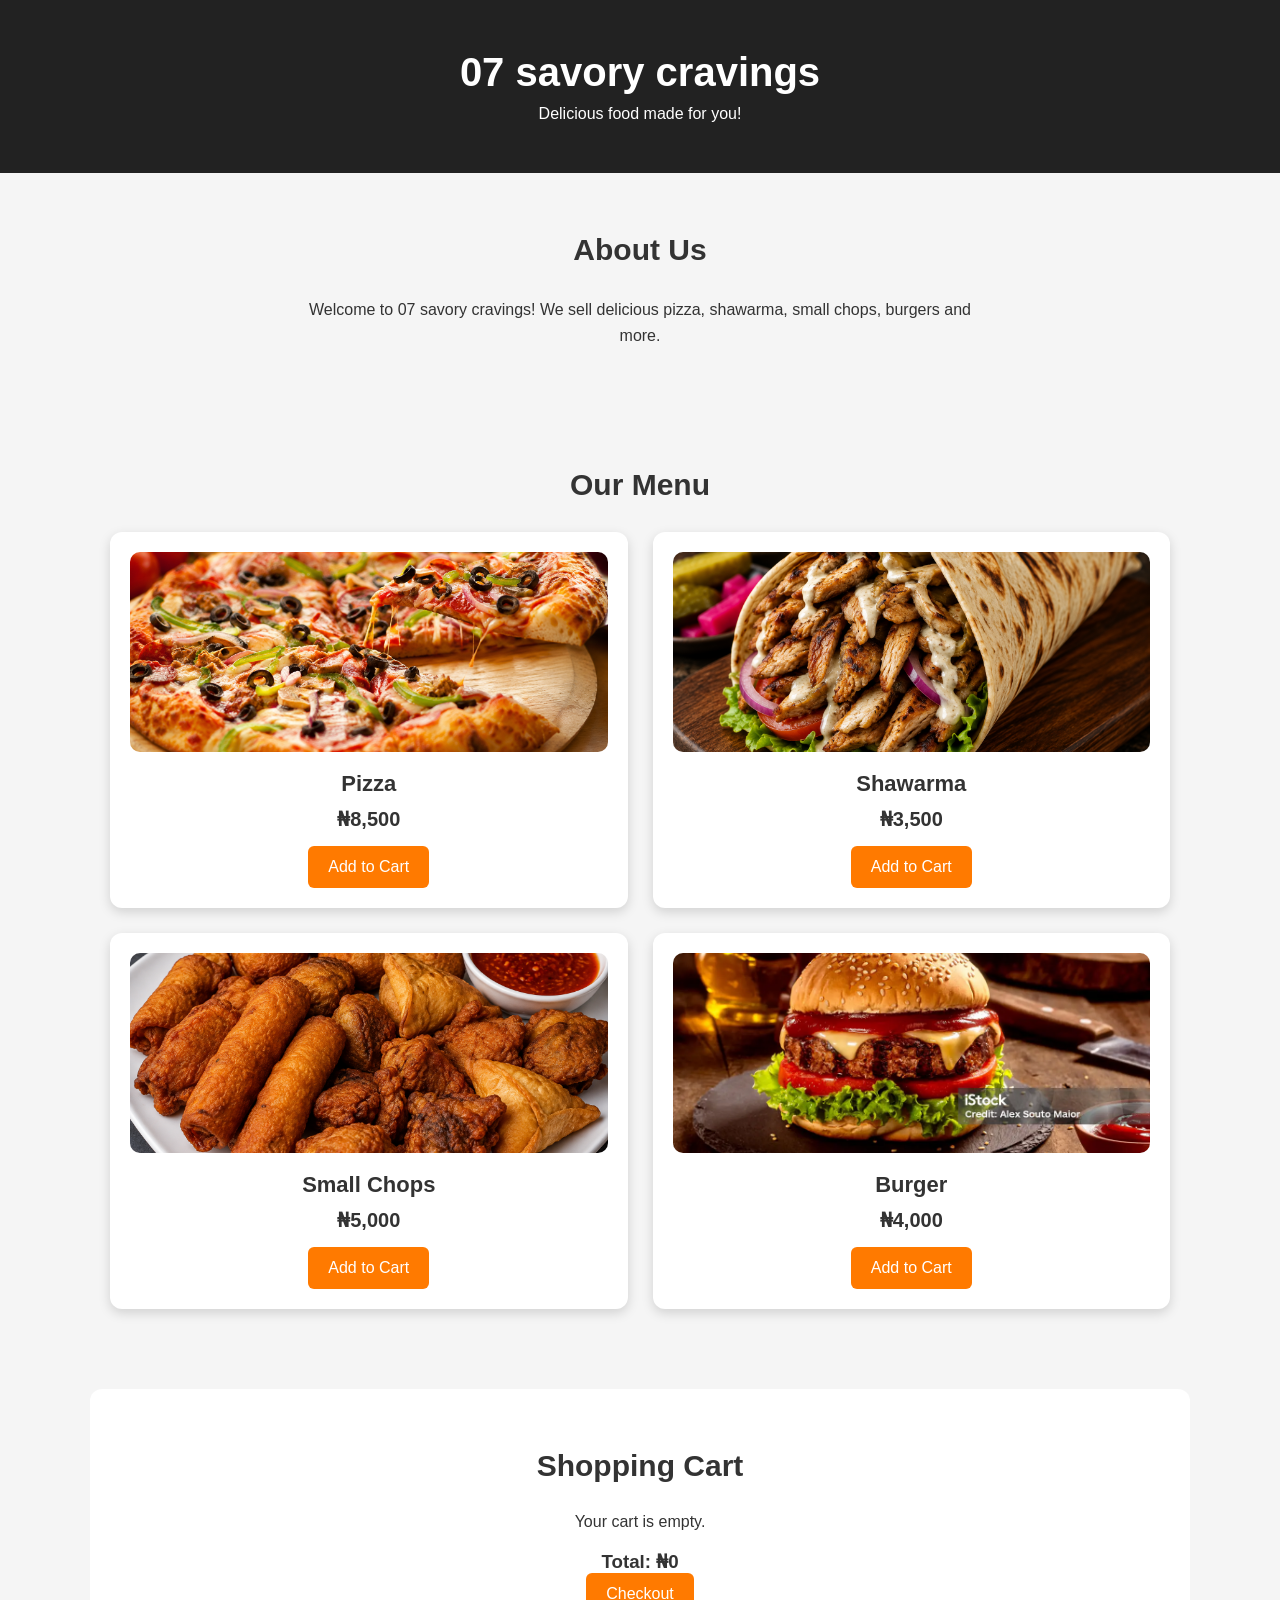
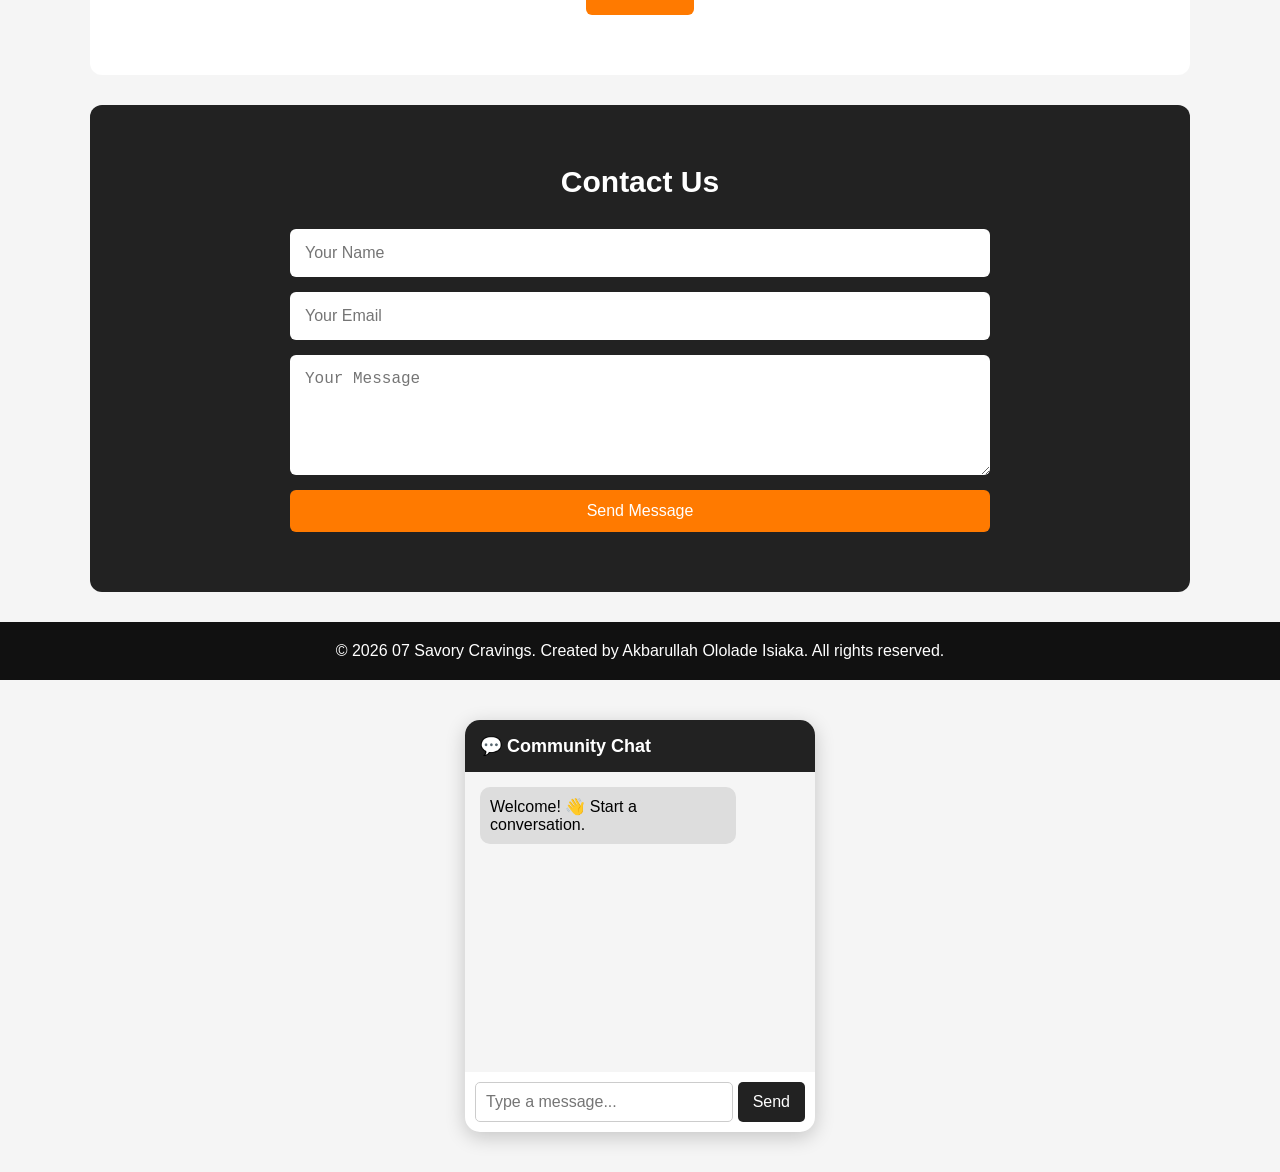
<file: index.html>
<!DOCTYPE html>
<html lang="en">
<head>
    <meta name="google-site-verification" content=""v0X10Jd5QyCQ4RHZkGVqy8wvBn45vQQ2xee3c-aDalw"">
    <meta charset="UTF-8">
    <meta name="viewport" content="width=device-width, initial-scale=1.0">

    <title>07 Savory Cravings | Created by Akbarullah Ololade Isiaka</title>

    <meta name="description" content="07 Savory Cravings is an online food ordering website created by Akbarullah Ololade Isiaka. Explore our menu and order delicious meals online.">

    <meta name="author" content="Akbarullah Ololade Isiaka">

    <link rel="stylesheet" href="style.css">
</head>

<head>
    <meta name="google-site-verification" content="YOUR_CODE_HERE">
    <title>07 Savory Cravings</title>
</head>

<body>

    <!-- HEADER -->
    <header>
        <h1>07 savory cravings</h1>
        <p>Delicious food made for you!</p>
    </header>


    <!-- ABOUT -->
    <section id="about">
        <h2>About Us</h2>
        <p>
            Welcome to 07 savory cravings! We sell delicious pizza,
            shawarma, small chops, burgers and more.
        </p>
    </section>


    <!-- MENU -->
    <section id="menu">
        <h2>Our Menu</h2>

        <div class="products">

            <!-- PIZZA -->
            <div class="card">
                <img src="images/pizza.jpg" alt="Pizza">
                <h3>Pizza</h3>
                <p class="price">₦8,500</p>
                <button onclick="addToCart('Pizza', 8500)">
          Add to Cart
                </button>
            </div>


            <!-- SHAWARMA -->
            <div class="card">
                <img src="images/shawarma.jpg" alt="Shawarma">
                <h3>Shawarma</h3>
                <p class="price">₦3,500</p>
                <button onclick="addToCart('Shawarma', 3500)">
                    Add to Cart
                </button>
            </div>


            <!-- SMALL CHOPS -->
            <div class="card">
                <img src="images/smallchops.jpg" alt="Small Chops">
                <h3>Small Chops</h3>
                <p class="price">₦5,000</p>
                <button onclick="addToCart('Small Chops', 5000)">
                    Add to Cart
                </button>
            </div>


            <!-- BURGER -->
            <div class="card">
                <img src="images/burger.jpg" alt="Burger">
                <h3>Burger</h3>
                <p class="price">₦4,000</p>
                <button onclick="addToCart('Burger', 4000)">
                    Add to Cart
                </button>
            </div>

        </div>
    </section>


    <!-- SHOPPING CART -->
    <section id="cart">
        <h2>Shopping Cart</h2>

        <div id="cart-items">
            <p>Your cart is empty.</p>
        </div>

        <h3>
            Total: ₦<span id="total">0</span>
        </h3>

        <button onclick="checkout()">Checkout</button>
    </section>


    <!-- CONTACT -->
    <section id="contact">
        <h2>Contact Us</h2>

        <form>
            <input type="text" placeholder="Your Name">

            <input type="email" placeholder="Your Email">

            <textarea placeholder="Your Message"></textarea>

            <button type="submit">Send Message</button>
        </form>
    </section>


    <!-- FOOTER -->
    <footer>
        <p>© 2026 07 Savory Cravings. Created by Akbarullah Ololade Isiaka. All rights reserved.</p>
    </footer>


    <script src="script.js"></script>
<!-- CHAT BOX -->
<div class="chat-container">
    <div class="chat-header">
        💬 Community Chat
    </div>

    <div class="chat-messages" id="chatMessages">
        <div class="message bot-message">
            Welcome! 👋 Start a conversation.
        </div>
    </div>

    <div class="chat-input">
        <input 
            type="text" 
            id="messageInput" 
            placeholder="Type a message..."
        >

        <button onclick="sendMessage()">Send</button>
    </div>
</div>

<script src="script.js"></script>
</body>
</html>
</file>
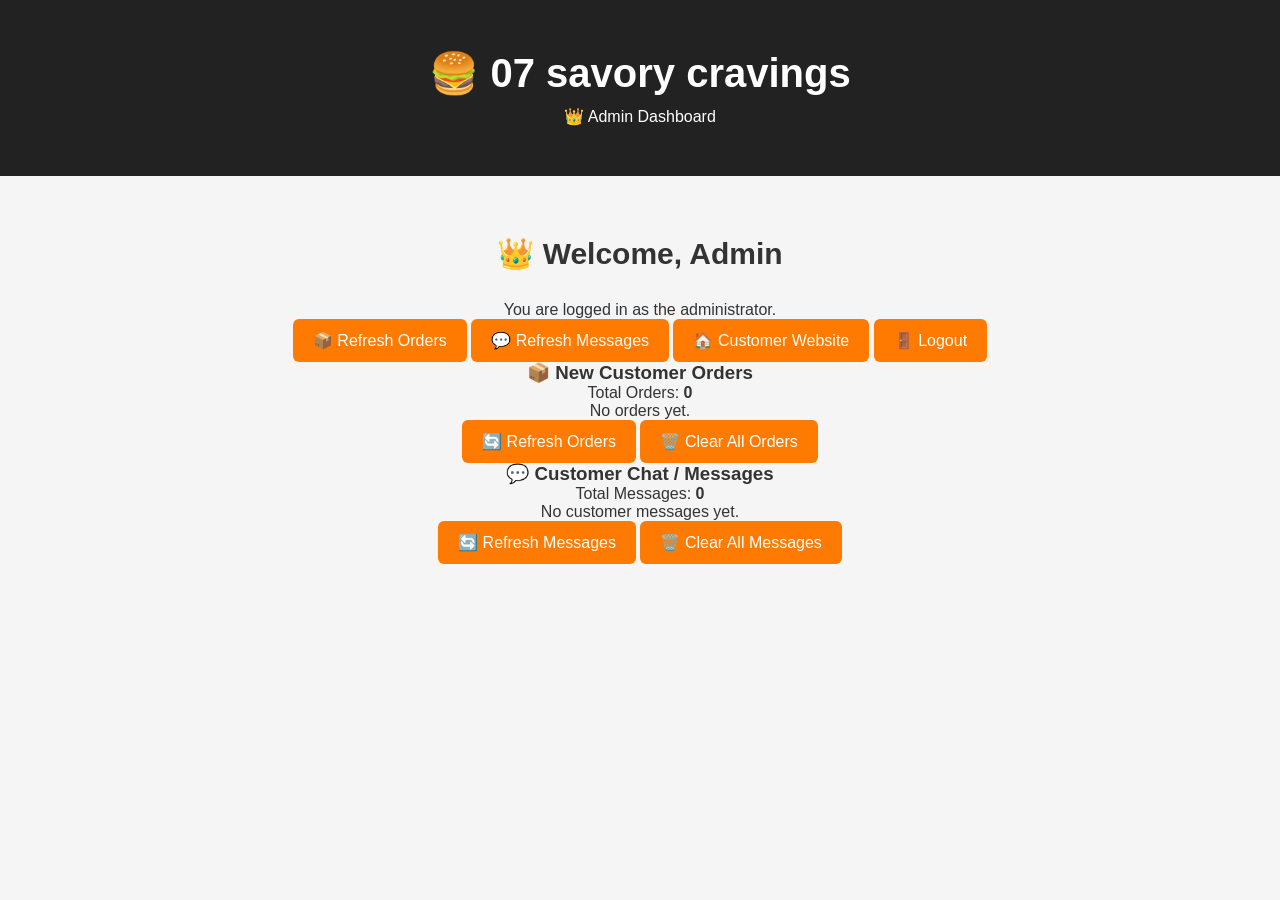
<file: admin-dashboard.html>
<!DOCTYPE html>
<html lang="en">

<head>

    <meta charset="UTF-8">

    <meta name="viewport" content="width=device-width, initial-scale=1.0">

    <title>Admin Dashboard - 07 savory cravings</title>

    <link rel="stylesheet" href="style.css">

</head>


<body onload="startAdminDashboard()">


<header>

    <h1>🍔 07 savory cravings</h1>

    <p>👑 Admin Dashboard</p>

</header>


<section class="admin-panel">

    <h2>👑 Welcome, Admin</h2>

    <p>
        You are logged in as the administrator.
    </p>


    <!-- DASHBOARD STATS -->

    <div class="admin-buttons">

        <button onclick="loadAdminOrders()">
            📦 Refresh Orders
        </button>

        <button onclick="loadAdminMessages()">
            💬 Refresh Messages
        </button>

        <button onclick="window.location.href='index.html'">
            🏠 Customer Website
        </button>

        <button onclick="adminLogout()">
            🚪 Logout
        </button>

    </div>


    <!-- NEW ORDERS -->

    <div class="admin-section">

        <h3>
            📦 New Customer Orders
        </h3>

        <p>
            Total Orders:
            <strong id="orderCount">0</strong>
        </p>


        <div id="adminOrders">

            <p>
                No orders yet.
            </p>

        </div>


        <button onclick="loadAdminOrders()">
            🔄 Refresh Orders
        </button>

        <button onclick="clearOrders()">
            🗑️ Clear All Orders
        </button>

    </div>


    <!-- CUSTOMER MESSAGES -->

    <div class="admin-section">

        <h3>
            💬 Customer Chat / Messages
        </h3>

        <p>
            Total Messages:
            <strong id="messageCount">0</strong>
        </p>


        <div id="adminMessages">

            <p>
                No customer messages yet.
            </p>

        </div>


        <button onclick="loadAdminMessages()">
            🔄 Refresh Messages
        </button>

        <button onclick="clearMessages()">
            🗑️ Clear All Messages
        </button>

    </div>


</section>


<script src="script.js"></script>


<script>

function startAdminDashboard() {

    checkAdminLogin();

    loadAdminOrders();

    loadAdminMessages();

}


</script>


</body>

</html>
</file>
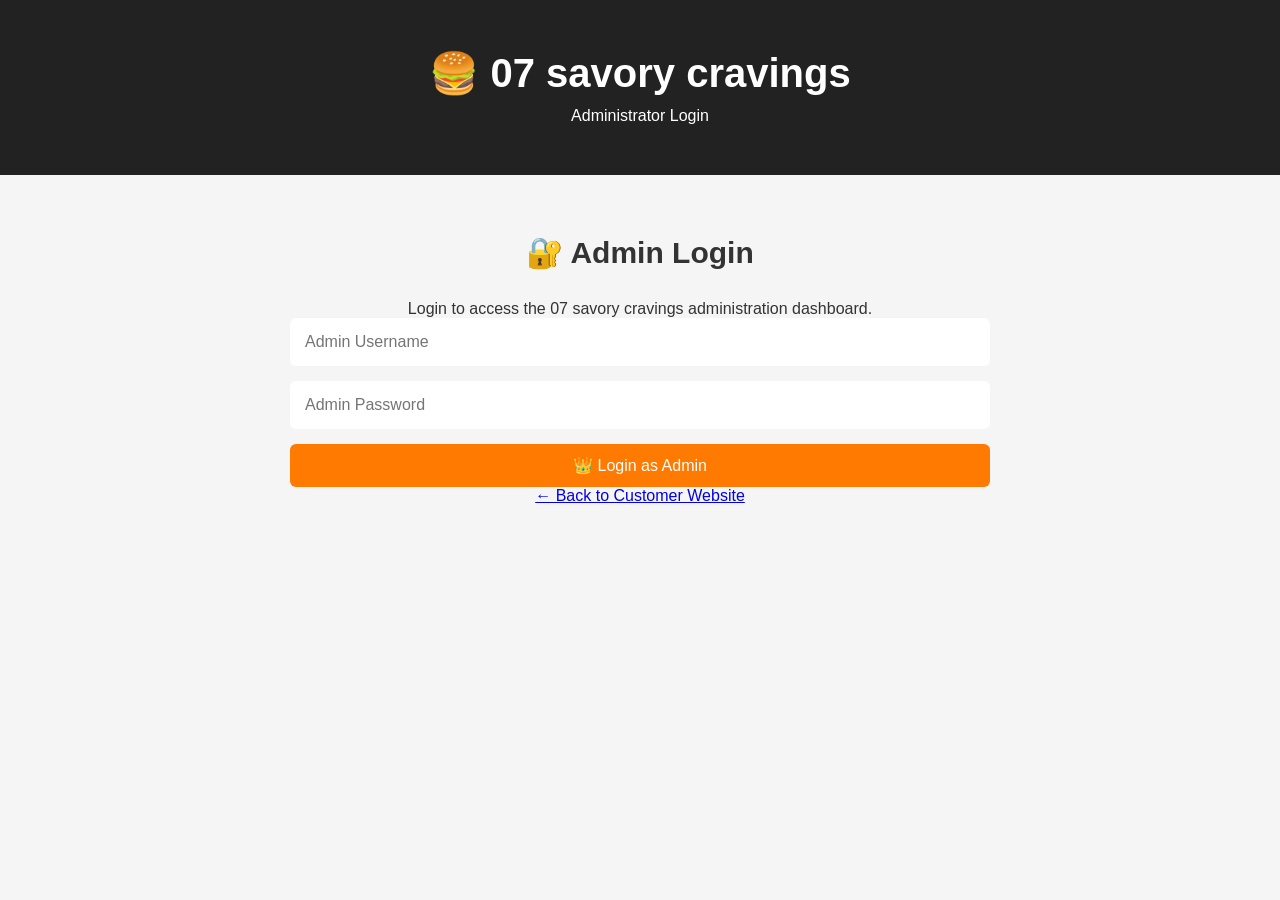
<file: admin.html>
<!DOCTYPE html>
<html lang="en">

<head>

    <meta charset="UTF-8">

    <meta
        name="viewport"
        content="width=device-width, initial-scale=1.0"
    >

    <title>Admin Login - 07 savory cravings</title>

    <link
        rel="stylesheet"
        href="style.css"
    >

</head>


<body>

<header>

    <h1>🍔 07 savory cravings</h1>

    <p>Administrator Login</p>

</header>


<section class="admin-login">

    <h2>🔐 Admin Login</h2>

    <p>
        Login to access the 07 savory cravings
        administration dashboard.
    </p>


    <form onsubmit="adminLogin(event)">

        <input
            type="text"
            id="adminUsername"
            placeholder="Admin Username"
            required
        >


        <input
            type="password"
            id="adminPassword"
            placeholder="Admin Password"
            required
        >


        <button type="submit">

            👑 Login as Admin

        </button>

    </form>


    <p id="loginMessage"></p>


    <a href="index.html">

        ← Back to Customer Website

    </a>

</section>


<script src="script.js"></script>

</body>

</html>
</file>
<file: style.css>
/* RESET */
* {
    margin: 0;
    padding: 0;
    box-sizing: border-box;
}

/* BODY */
body {
    font-family: Arial, sans-serif;
    background-color: #f5f5f5;
    color: #333;
}

/* HEADER */
header {
    background-color: #222;
    color: white;
    text-align: center;
    padding: 50px 20px;
}

header h1 {
    font-size: 40px;
    margin-bottom: 10px;
}

/* GENERAL SECTIONS */
section {
    width: 90%;
    max-width: 1100px;
    margin: 0 auto;
    padding: 60px 20px;
    text-align: center;
}

section h2 {
    font-size: 30px;
    margin-bottom: 30px;
}

/* ABOUT */
#about p {
    max-width: 700px;
    margin: auto;
    line-height: 1.6;
}

/* MENU */
.products {
    display: grid;
    grid-template-columns: repeat(2, 1fr);
    gap: 25px;
}

/* FOOD CARDS */
.card {
    background: white;
    padding: 20px;
    border-radius: 12px;
    box-shadow: 0 4px 12px rgba(0, 0, 0, 0.15);
}

.card img {
    width: 100%;
    height: 200px;
    object-fit: cover;
    border-radius: 10px;
}

.card h3 {
    margin: 15px 0 10px;
    font-size: 22px;
}

.price {
    font-size: 20px;
    font-weight: bold;
    margin-bottom: 15px;
}

/* BUTTONS */
button {
    background-color: #ff7a00;
    color: white;
    border: none;
    padding: 12px 20px;
    border-radius: 6px;
    cursor: pointer;
    font-size: 16px;
}

button:hover {
    background-color: #d96500;
}

/* SHOPPING CART */
#cart {
    background: white;
    border-radius: 12px;
    margin-top: 20px;
}

#cart-items {
    margin-bottom: 20px;
}

/* CONTACT */
#contact {
    background-color: #222;
    color: white;
    margin-top: 30px;
    border-radius: 12px;
}

form {
    max-width: 700px;
    margin: auto;
    display: flex;
    flex-direction: column;
    gap: 15px;
}

input,
textarea {
    padding: 15px;
    border: none;
    border-radius: 6px;
    font-size: 16px;
}

textarea {
    min-height: 120px;
    resize: vertical;
}

/* FOOTER */
footer {
    background-color: #111;
    color: white;
    text-align: center;
    padding: 20px;
    margin-top: 30px;
}

/* MOBILE */
@media (max-width: 700px) {
    .products {
        grid-template-columns: 1fr;
    }

    header h1 {
        font-size: 30px;
    }

    section {
        width: 95%;
    }
}
/* CHAT BOX */

.chat-container {
    width: 350px;
    max-width: 90%;
    background: white;
    border-radius: 15px;
    box-shadow: 0 5px 20px rgba(0,0,0,0.2);
    overflow: hidden;
    margin: 40px auto;
}

.chat-header {
    background: #222;
    color: white;
    padding: 15px;
    font-size: 18px;
    font-weight: bold;
}

.chat-messages {
    height: 300px;
    padding: 15px;
    overflow-y: auto;
    background: #f5f5f5;
}

.message {
    padding: 10px;
    margin-bottom: 10px;
    border-radius: 10px;
    max-width: 80%;
}

.user-message {
    background: #ff9800;
    color: white;
    margin-left: auto;
}

.bot-message {
    background: #ddd;
    color: black;
}

.chat-input {
    display: flex;
    padding: 10px;
    gap: 5px;
}

.chat-input input {
    flex: 1;
    padding: 10px;
    border: 1px solid #ccc;
    border-radius: 5px;
}

.chat-input button {
    background: #222;
    color: white;
    border: none;
    padding: 10px 15px;
    cursor: pointer;
    border-radius: 5px;
}

.chat-input button:hover {
    background: #ff9800;
}
</file>
